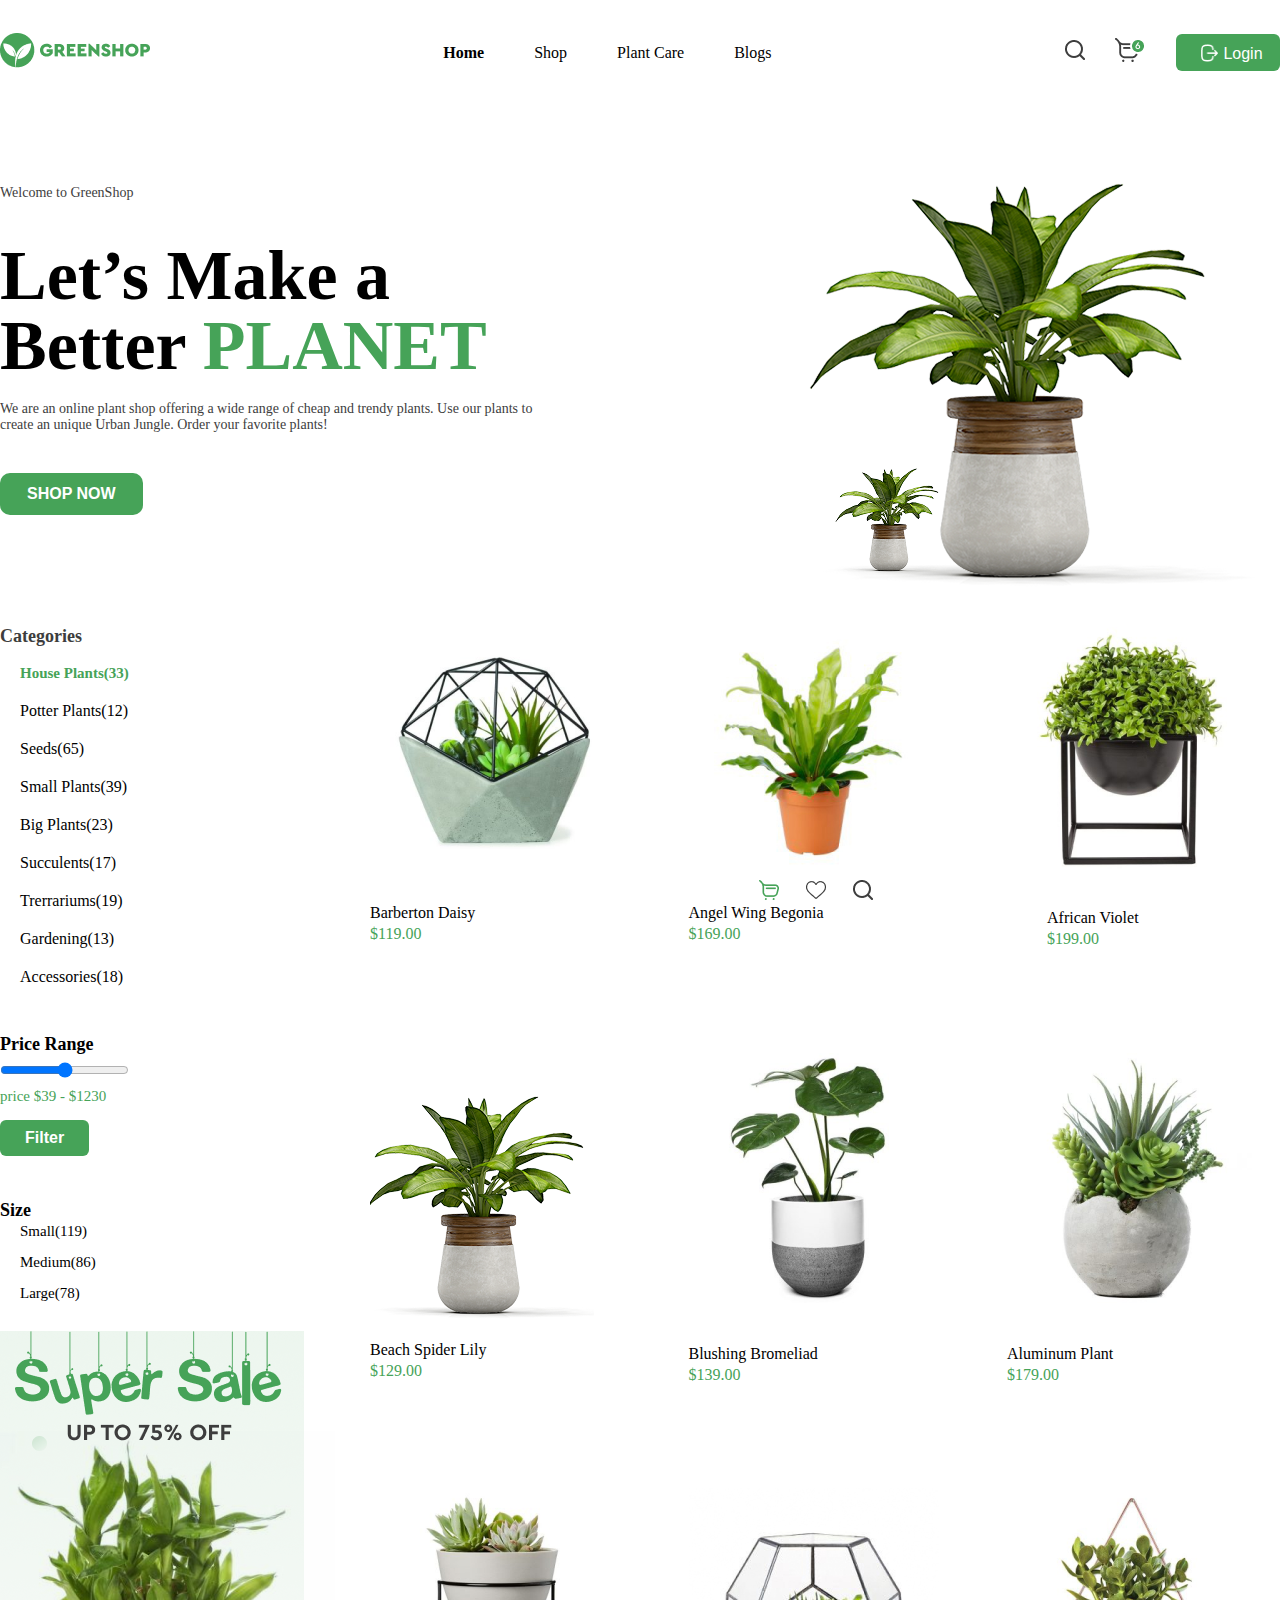
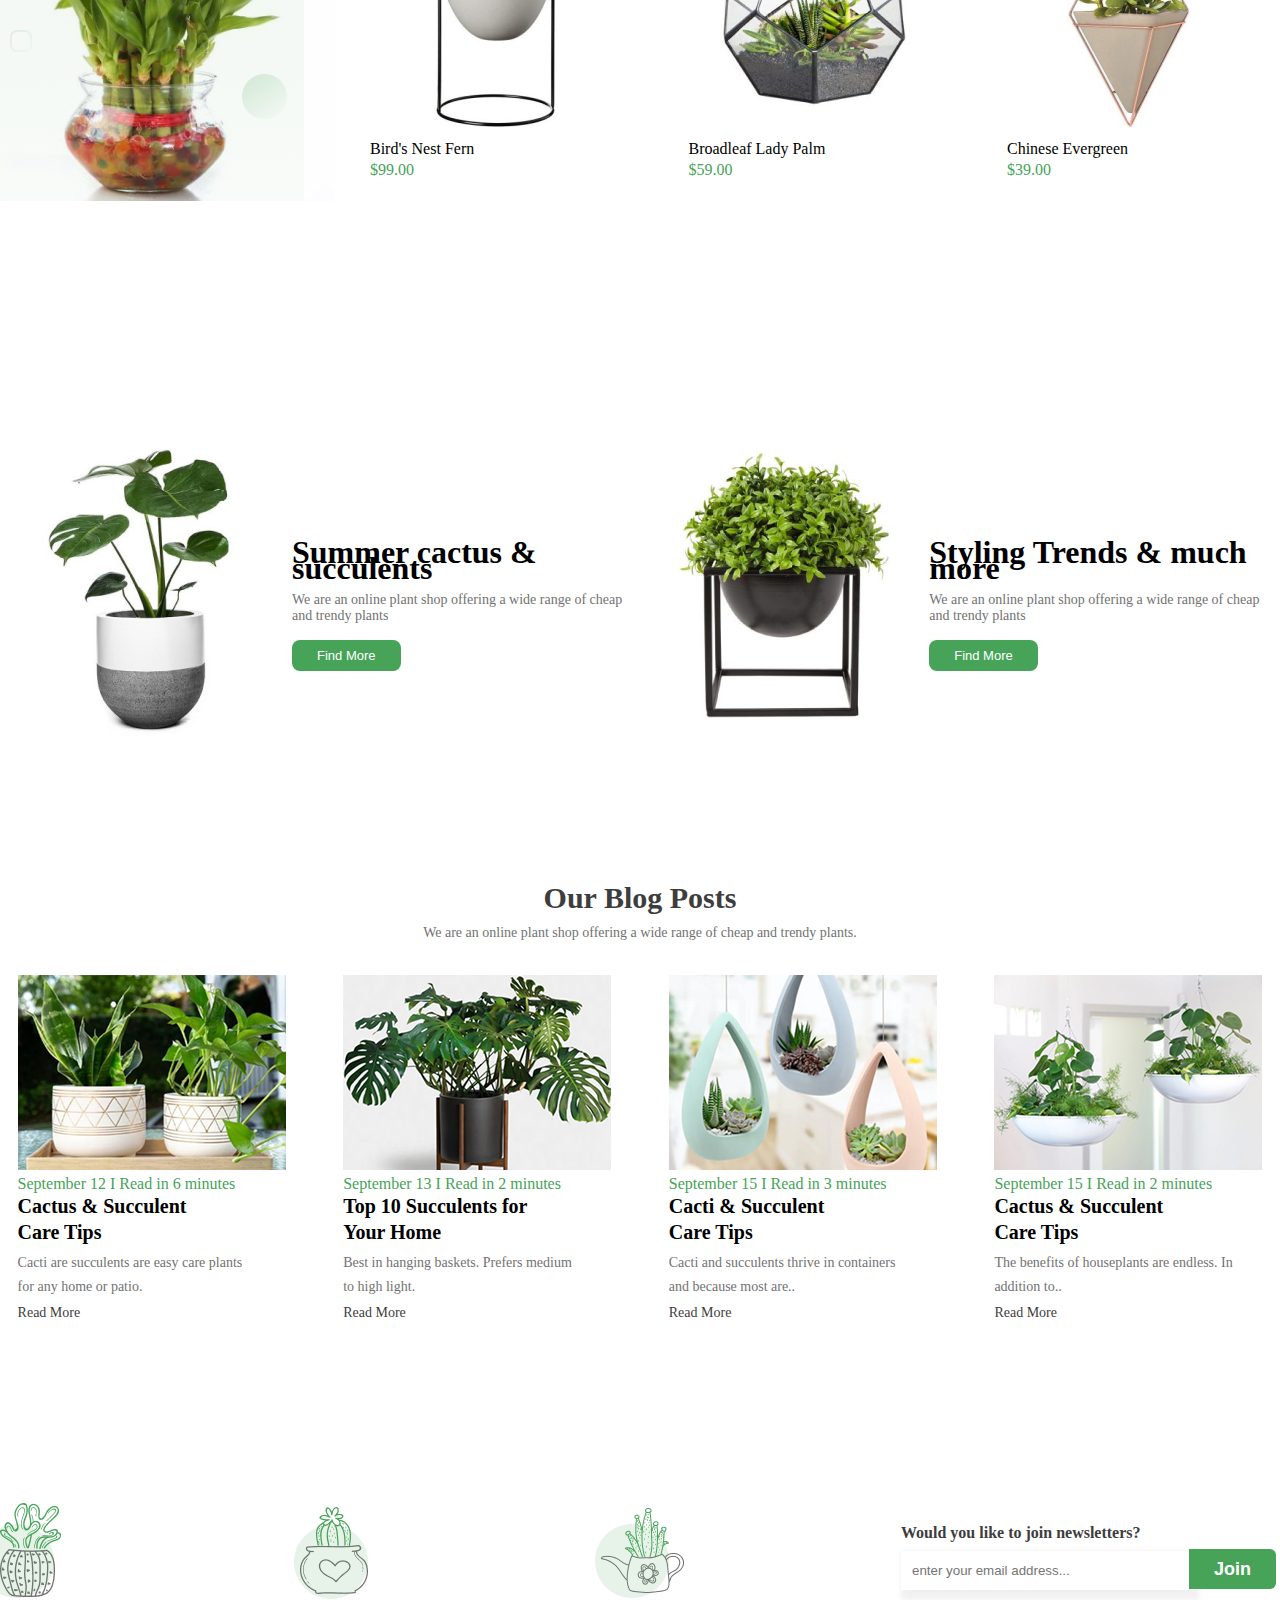
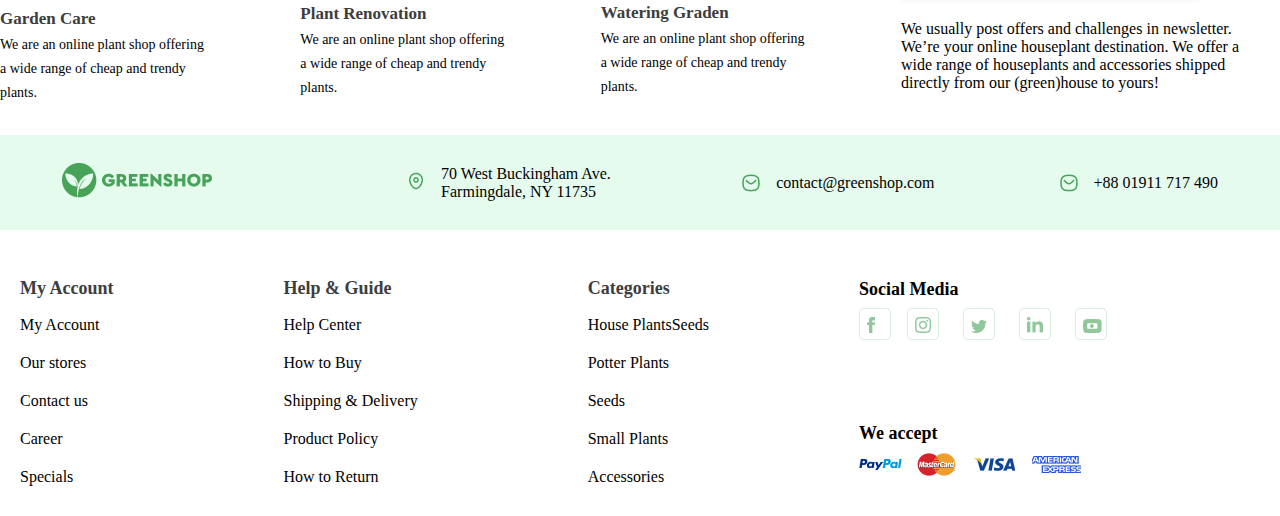
<file: GREENSHOP/index.html>
<!DOCTYPE html>
<html lang="en">
<head>
    <meta charset="UTF-8">
    <meta name="viewport" content="width=device-width, initial-scale=1.0">
    <link rel="stylesheet" href="style.css">
    <title>Document</title>
</head>
<body>
    <header>
           <div class="header__menu container">
                <div class="header__logo">
                    <img src="img/Logo (1).png" alt="">
                </div>
                <nav>
                    <a href="#" class="home">Home</a>
                    <a href="shop.html" >Shop</a>
                    <a href="#">Plant Care</a>
                    <a href="#">Blogs</a>
                </nav>
                <div class="hedaer__img">
                    <div class="img__hed">
                        <img src="img/Vector (1).png" alt="">
                    </div>
                    <div class="hed__img">
                        <img src="img/Group 1.png" alt="">
                    </div>
                    <div class="bnp__img">
                        <button class="btn"><img src="img/Logout.png" alt="" class="img__btn">Login</button>
                    </div>
                </div>
           </div>
    </header>
    <main>
        <section>
            <div class="green__menu container">
                <div class="green">
                    <p>Welcome to GreenShop</p>
                    <h1>Let’s Make a
    Better  <span class="greenn">PLANET</span></h1>
    <p class="l">We are an online plant shop offering a wide range of cheap and trendy plants. Use our plants to create an unique Urban Jungle. Order your favorite plants!</p>
                      <button class="btn2">
                        SHOP NOW
                      </button>
                </div>
                <div class="green__img">
                    <img src="img/01 2.png" alt="" class="g">
                    <img src="img/01 1.png" alt="">
                </div>
            </div>
        </section>
        <section>
            <div class="intro__menu container">
                <div class="Categories__menu">
                    <div class="categories__main">
                        <p class="n">Categories</p>
                        <ul>
                            <li class="ol">House Plants(33)</li>
                            <li>Potter Plants(12)</li>
                            <li>Seeds(65)</li>
                            <li>Small Plants(39)</li>
                            <li>Big Plants(23)</li>
                            <li>Succulents(17)</li>
                            <li>Trerrariums(19)</li>
                            <li>Gardening(13)</li>
                            <li>Accessories(18)</li>
                        </ul>
                    </div>
                    <div class="price__range">
                        <p class="pp">Price Range</p>
                       <input type="range" id="price">
                       <p class="ll">price $39 - $1230</p>
                       <button class="btn3">Filter</button>
                    </div>
                    <div class="size__menu">
                        <p class="ty">Size</p>
                        <p><span>Small</span>(119)</p>
                        <p class="op"><span>Medium</span>(86)</p>
                        <p><span>Large</span>(78)</p>
                        <div class="recing__img">
                            <img src="img/Super Sale Banner.png" alt="">
                        </div>
                    </div>
                </div>
                <div class="off__menu">
                    <div class="off__img">
                        <img src="img.off/image 1.png" alt="">
                        <div class="kk">
                            <p>Barberton Daisy</p>
                            <p class="k">$119.00</p>

                        </div>
                    </div>
                    <div class="off__img">
                        <img src="img.off/product-21-320x320 1.png" alt="">
                        <div class="img__logo">
                            <img src="img.off/shopping 1.png" alt="">
                            <img src="img.off/heart 1.png" alt="">
                            <img src="img.off/Frame.png" alt="">
                        </div>
                            <p class="pk">Angel Wing Begonia</p>
                            <p class="pl">$169.00</p>
                    </div>
                    <div class="off__img">
                        <img src="img.off/image 2.png" alt="">
                        <div class="rty">
                            <p>African Violet</p>
                        </div>
                        <p class="f">$199.00</p>
                    </div>
                    <div class="off__img">
                        <img src="img.off/01 3.png" alt="">
                        <p>Beach Spider Lily</p>
                        <p class="gl">$129.00</p>
                    </div>
                    <div class="off__img">
                        <img src="img.off/image 7.png   " alt="">
                        <p class="vl">Blushing Bromeliad</p>
                        <p class="gl">$139.00</p>
                    </div>
                    <div class="off__img">
                        <img src="img.off/image 8.png" alt="">
                        <p class="vl">Aluminum Plant</p>
                        <p class="gl">$179.00</p>
                    </div>
                    <div class="off__img">
                        <img src="img.off/image 9.png" alt="">
                        <p>Bird's Nest Fern</p>
                        <p class="gl">$99.00</p>
                    </div>
                    <div class="off__img">
                        <img src="img.off/product-20-320x320 1.png" alt="">
                        <p>Broadleaf Lady Palm</p>
                        <p class="gl">$59.00</p>
                    </div>
                    <div class="off__img">
                        <img src="img.off/image 10.png" alt="">
                        <p>Chinese Evergreen</p>
                        <p class="gl">$39.00</p>
                    </div>
                </div>
            </div>
        </section>
        <section>
            <div class="sale__menu container">
                <div class="sale__1">
                    <div class="sale__img">
                        <img src="img.sale/image 14.png" alt="">
                    </div>
                    <div class="sale__main">
                        <h1>Summer cactus
    & succulents</h1>
    <p>We are an online plant shop offering a wide range of cheap and trendy plants</p>
    <button class="btn5">Find More</button>
    
                    </div>
                </div>
                <div class="sale__1">
                    <div class="sale__img">
                        <img src="img.sale/image 15.png" alt="">
                    </div>
                    <div class="sale__main">
                        <h1>Styling Trends
& much more</h1>
    <p>We are an online plant shop offering a wide range of cheap and trendy plants</p>
    <button class="btn5">Find More</button>
    
                    </div>
                </div>
            </div>
        </section>
        <section>
            <div class="our">
                <h1>Our Blog Posts</h1>
                <p>We are an online plant shop offering a wide range of cheap and trendy plants. </p>
            </div>
            <div class="our__menu container">
                <div class="our__main">
                    <div class="our__img">
                        <img src="img.our/01.png" alt="">
                    </div>
                    <div class="our__1">
                        <p class="sem">September 12  I Read in 6 minutes</p>
                        <h1>Cactus & Succulent 
    Care Tips</h1>
    <p class="more">Cacti are succulents are easy care plants for any home or patio. </p>
    <p class="hj">Read More</p>
                    </div>
                </div>
                <div class="our__main">
                    <div class="our__img">
                        <img src="img.our/02.png" alt="">
                    </div>
                    <div class="our__1">
                        <p class="sem">September 13  I Read in 2 minutes</p>
                        <h1>Top 10 Succulents for
Your Home</h1>
    <p class="more">Best in hanging baskets. Prefers medium to high light. </p>
    <p class="hj">Read More</p>
                    </div>
                </div>
                <div class="our__main">
                    <div class="our__img">
                        <img src="img.our/03.png" alt="">
                    </div>
                    <div class="our__1">
                        <p class="sem">September 15  I Read in 3 minutes</p>
                        <h1>Cacti & Succulent 
Care Tips</h1>
    <p class="more">Cacti and succulents thrive in containers and because most are..</p>
    <p class="hj">Read More</p>
                    </div>
                </div>
                <div class="our__main">
                    <div class="our__img">
                        <img src="img.our/04.png" alt="">
                    </div>
                    <div class="our__1">
                        <p class="sem">September 15  I Read in 2 minutes</p>
                        <h1>Cactus & Succulent 
    Care Tips</h1>
    <p class="more">The benefits of houseplants are endless. In addition to..</p>
    <p class="hj">Read More</p>
                    </div>
                </div>
            </div>
        </section>
    </main>
    <footer>
         <div class="footer__menu container">
            <div class="footer__main">
                <div class="footer__care">
                    <div class="care__img">
                        <div class="cr__img">
                            <img src="img.footer/Ellipse 9.png" alt="">
                        </div>
                        <div class="crd__img">
                            <img src="img.footer/Frame (1).png" alt="">
                        </div>
                        <div class="crt__img">
                            <img src="img.footer/Frame (2).png" alt="">
                        </div>
                    </div>
                    <div class="care__mx">
                        <p class="crt__p">Garden Care</p>
                        <p class="crt__y">We are an online plant shop offering a wide range of cheap and trendy plants.</p>
                    </div>
                </div>
                <div class="footer__care">
                    <div class="care__img">
                        <div class="cer__img">
                            <img src="img.footer/Group 18.png" alt="">
                        </div>
                        <div class="cfg__img">
                            <img src="img.footer/Ellipse 9.png" alt="">
                        </div>
                    </div>
                    <div class="care__mx">
                        <p class="crt__p">Plant Renovation</p>
                        <p class="crt__y">We are an online plant shop offering a wide range of cheap and trendy plants.</p>
                    </div>
                </div>
                <div class="footer__care">
                    <div class="care__img">
                        <div class="cer__img">
                            <img src="img.footer/Group 19 (1).png" alt="">
                        </div>
                        <div class="cfg__img">
                            <img src="img.footer/Ellipse 9.png" alt="">
                        </div>
                    </div>
                    <div class="care__mx">
                        <p class="crt__p">Watering Graden</p>
                        <p class="crt__y">We are an online plant shop offering a wide range of cheap and trendy plants.</p>
                    </div>
                </div>
                <div class="input__menu">
                    <p class="err">Would you like to join newsletters?</p>
                    <input type="email" placeholder="enter your email address..." class="input__1"> <button class="btn6">Join</button>
                    <p>We usually post offers and challenges in newsletter. We’re your online houseplant destination. We offer a wide range of houseplants and accessories shipped directly from our (green)house to yours! </p>
                </div>
            </div>
            <div class="footer__logo">
                <div class="footer__img">
                    <img src="img/Logo (1).png" alt="">
                </div>
                <div class="footer__vibe">
                    <div class="vibe__img">
                        <img src="img.footer/Location.png" alt=""> 
                    </div>
                    <p>70 West Buckingham Ave.
        Farmingdale, NY 11735</p>
                </div>
                <div class="footer__gmail">
                    <img src="img.footer/Message.png" alt="">
                    <p>contact@greenshop.com</p>
                </div>
                <div class="footer__tel">
                    <img src="img.footer/Message.png" alt="">
                    <p>+88 01911 717 490</p>
                </div>
            </div>
            <div class="footer__acee">
                <div class="footer__ul">
                    <ul>
                        <li class="wer">My Account</li>
                        <li>My Account</li>
                        <li>Our stores</li>
                        <li>Contact us</li>
                        <li>Career</li>
                        <li>Specials</li>
                    </ul>
                </div>
                <div class="footer__ol">
                    <ul>
                        <li class="wer">Help & Guide</li>
                        <li>Help Center</li>
                        <li>How to Buy</li>
                        <li>Shipping & Delivery</li>
                        <li>Product Policy</li>
                        <li>How to Return</li>
                    </ul>
                </div>
                <div class="footer__op">
                    <ul>
                        <li class="wer">Categories</li>
                        <li>House PlantsSeeds</li>
                        <li>Potter Plants</li>
                        <li>Seeds</li>
                        <li>Small Plants</li>
                        <li>Accessories</li>

                    </ul>
                </div>
                <div class="footer__socal">
                    <p>Social Media</p>
                    <div class="socal__img">
                        <a href="#">
                            <img src="footer.accept/Rectangle 41.png" alt="">
                        </a>
                        <a href="#" class="Facebook">
                            <img src="footer.accept/Facebook (1).png" alt="">
                        </a>
                        <a href="#" >
                            <img src="footer.accept/Rectangle 41.png" alt="">
                        </a>
                        <a href="#" class="Facebook">
                            <img src="footer.accept/Instagram (1).png" alt="">
                        </a>
                        <a href="#">
                            <img src="footer.accept/Rectangle 41.png" alt="">
                        </a>
                        <a href="#" class="Facebook">
                            <img src="footer.accept/Twitter (1).png" alt="">
                        </a>
                        <a href="#">
                            <img src="footer.accept/Rectangle 41.png" alt="">
                        </a>
                        <a href="#" class="Facebook">
                            <img src="footer.accept/Linkedin (1).png" alt="">
                        </a>
                        <a href="#">
                            <img src="footer.accept/Rectangle 41.png" alt="">
                        </a>
                        <a href="#" class="Facebook">
                            <img src="footer.accept/Union.png" alt="">
                        </a>
                    </div>
                    <div class="card">
                        <p>We accept</p>
                        <a href="#">
                            <img src="card/image 16.png" alt="">
                        </a>
                    </div>
                </div>
            </div>
         </div>
    </footer>
</body>
</html>
</file>
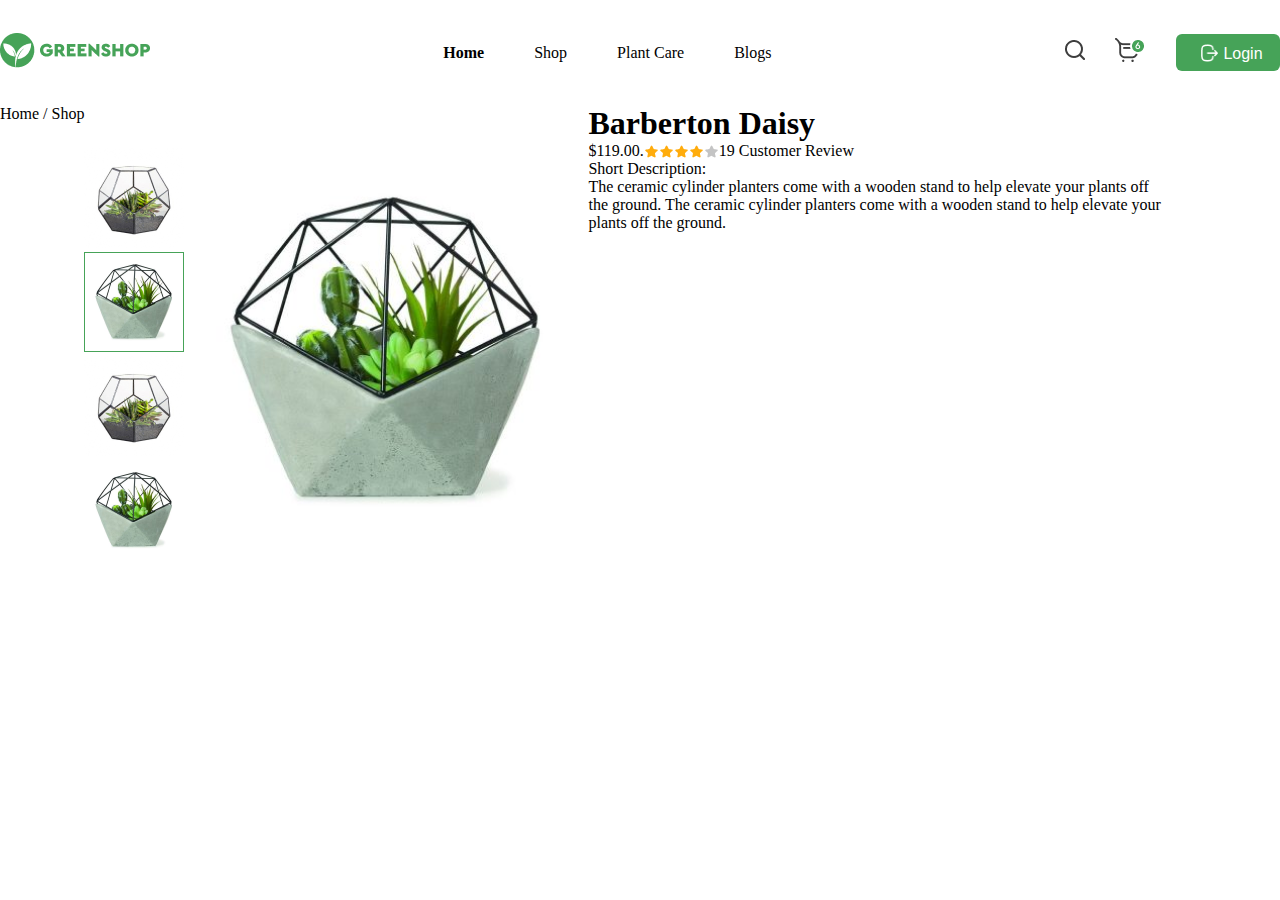
<file: GREENSHOP/shop.html>
<!DOCTYPE html>
<html lang="en">
<head>
    <meta charset="UTF-8">
    <meta name="viewport" content="width=device-width, initial-scale=1.0">
    <link rel="stylesheet" href="style.css">
    <title>Document</title>
</head>
<body>
    <header>
           <div class="header__menu container">
                <div class="header__logo">
                    <img src="img/Logo (1).png" alt="">
                </div>
                <nav>
                    <a href="index.html" class="home">Home</a>
                    <a href="shop.html" >Shop</a>
                    <a href="#">Plant Care</a>
                    <a href="#">Blogs</a>
                </nav>
                <div class="hedaer__img">
                    <div class="img__hed">
                        <img src="img/Vector (1).png" alt="">
                    </div>
                    <div class="hed__img">
                        <img src="img/Group 1.png" alt="">
                    </div>
                    <div class="bnp__img">
                        <button class="btn"><img src="img/Logout.png" alt="" class="img__btn">Login</button>
                    </div>
                </div>
           </div>
    </header>
    <main>
        <section>
            <div class="shop__menu container">
                <p>Home / Shop</p>
                <div class="shop__main">
                    <div class="shop__sd">
                        <div class="shop__img">
                            <img src="shop.img/product-20-320x320 2.png" alt="">
                        </div>
                        <div class="shop__img">
                            <img src="shop.img/image 11.png" alt="">
                        </div>
                        <div class="shop__img">
                            <img src="shop.img/product-20-320x320 1 (1).png" alt="">
                        </div>
                        <div class="shop__img">
                            <img src="shop.img/image 12.png" alt="">
                        </div>
                    </div>
                    <div class="shop__isi">
                        <img src="shop.img/image 1 (1).png" alt="">
                    </div>
                </div>
                <div class="Daisy__menu">
                    <h1>Barberton Daisy</h1>
                    <div class="star__img">
                        <p>$119.00</p>
                        .
                        <div class="star__img">
                            <img src="shop.img/Star.png" alt="">
                        </div>
                        <div class="star__img">
                            <img src="shop.img/Star.png" alt="">
                        </div>
                        <div class="star__img">
                            <img src="shop.img/Star.png" alt="">
                        </div>
                        <div class="star__img">
                            <img src="shop.img/Star.png" alt="">
                        </div>
                        <div class="star__img">
                            <img src="shop.img/str2.png" alt="">
                        </div>
                        <p>19 Customer Review</p>
                    </div>
                    <div class="shop">
                        <p>Short Description:</p>
                        <p>The ceramic cylinder planters come with a wooden stand to help elevate your plants off the ground. The ceramic cylinder planters come with a wooden stand to help elevate your plants off the ground. </p>
                    </div>
                </div   >


            </div>
        </section>

    </main>
    
</body>
</html>
</file>
<file: GREENSHOP/style.css>
*{
    margin: 0;
    padding: 0;
    box-sizing: border-box;
}
.container{
    width: 100%;
    max-width: 1280px;
    margin-inline: auto;
}
ul,li{
    list-style: none;
}
a{
    text-decoration: none;
    color: inherit;
}
button{
    cursor: pointer;
}
.home{
    font-weight: 700;
    font-size: 16px;
    line-height: 100%;
}
nav a{
    font-weight: 400;
    font-size: 16px;
    line-height: 100%;
}
nav{
    display: flex;
    gap: 50px
    ;
}
.header__menu {
    display: flex;
    align-items: center;
    margin-block: 33px;
    justify-content: space-between;
}
.btn{
    padding-block: 8px;
    padding-inline: 30px 17px;
    background-color: #46A358;
    border: none;
    border-radius: 6px;
    align-items: center;
    font-weight: 500;
    font-size: 16px;
    line-height: 100%;
    color: white;
}
.hedaer__img{
    display: flex;
    gap: 30px;
    align-items: center;
}
img{
    cursor: pointer;
}
.img__btn{
    position: relative;
    right: 5px;
    top: 2px;
    width: 30%;
}
.green__menu{
    display: flex;
}
.green p{
    font-weight: 500;
    font-size: 14px;
    line-height: 16px;
    color: #3D3D3D;
    margin-bottom: 40px;
}
.green{
    margin-top: 80px;
}
.green h1{
    font-weight: 900;
    font-size: 70px;
    line-height: 70px;
    max-width: 530px;
    margin-block: 20px;
}
.l{
    font-weight: 400;
    font-size: 14px;
    line-height: 24px;
    color: #727272;
    max-width: 557px;
}
.g{
    position: relative;
    left: 200px;
    bottom: 40px;

}
.btn2{
    padding-block: 11px;
    padding-inline: 27px;
    border-radius: 10px;
    border: none;
    background-color: #46A358;
    font-weight: 600;
    font-size: 16px;
    line-height: 20px;
    color: white;
}
.green__menu{
    justify-content: space-between;
}
.greenn{
    color: #46A358;
}
.ol{
    color: #46A358;
    font-weight: 700;
    font-size: 15px;
}
input{
    margin-block: 10px;
}
.color{
    background-color: #46A358;
    color: #46A358;
}
ul li{
    margin-top: 20px;
}
.price__range{
    margin-top: 50px;
}
.pp{
    font-weight: 700;
    font-size: 18px;
    line-height: 16px;
}
.ll{
   color: #46A358;
   font-weight: 400;
   font-size: 15px;
   line-height: 16px;
}
.btn3{
    padding-block: 8px;
    padding-inline: 25px;
    border: none;
    border-radius: 6px;
    background-color: #46A358;
    color: white;
    margin-top: 16px;
    font-weight: 700;
    font-size: 16px;
    line-height: 20px;
}
.n{
    font-weight: 700;
    font-size: 18px;
    line-height: 18px;
    color: #3D3D3D;
}
.size__menu p span{
     margin-left: 20px;
     margin-bottom: 40px;
}
li{
    margin-left: 20px;
}
.size__menu{
    font-weight: 400;
    font-size: 15px;
    line-height: 16px;
}

.ty{
    font-weight: 700;
    font-size: 18px;
    line-height: 16px;
    margin-top: 46px;
    margin-bottom: 5px;
}
.op{
    margin-block: 15px;
}
.recing__img{
    position: relative;
    right: 35px;
    margin-top: 30px;
}
.size__menu{
    padding-bottom: 40px;
}
.intro__menu{
    display: flex;
}
.off__menu{
    display: flex;
}
.img__logo{
    margin-left: 70px;
    display: flex;
    gap: 27px;
}
.rag{
    color: #46A358;
    margin-top: 5px;
}
.pl{
    color: #46A358;
    margin-top: 5px;
}
.k{
    color: #46A358;
    margin-top: 5px;
}
.kk{
    margin-top: 25px;
}
.pk{
    margin-top: 5px;
}
.off__img{
    font-weight: 400;
    font-size: 16px;
    line-height: 16px;
}
.rty{
    margin-top: 30px;
    margin-left: 40px;
}
.f{
    color: #46A358;
    margin-top: 5px;
    margin-left: 40px;
}
.off__menu{
    display: flex;
    flex-wrap: wrap;
    justify-content: space-between;
    gap: 40px;
   
}
.off__img {
    font-weight: 400;
    font-size: 16px;
    line-height: 16px;
    width: 30%; 
}
.gl{
    color: #46A358;
    margin-top: 5px;
}
.vl{
    margin-top: 40px;
}
.sale__menu{
    margin-top: 200px;
    display: flex;
    
}
.sale__1{
    display: flex;
}
.sale__main__2{
    display: flex;
}
.sale__main h1{
    font-weight: 700;
    font-size: 16;
    line-height: 16px;
    justify-content: end;
}
.sale__main p{
    font-weight: 500;
    font-size: 14px;
    line-height: 16px;
    margin-block: 16px;
    color: #727272;
}
.btn5{
    padding-block: 8px;
    padding-inline: 25px;
    background-color: #46A358;
    color: white;
    font-weight: 400;
    font-size: 13px;
    border: none;
    border-radius: 8px;
    text-align: center;
}
.sale__main{
    margin-top: 100px;
}
.our{
    margin-top: 150px;
}
.our__menu{
    display: flex;
    margin-top: 30px;
    gap: 40px;
    justify-content: space-evenly;
    margin-bottom: 100px;
}
.our h1{
    font-weight: 700;
    font-size: 30px;
    line-height: 16px;
    text-align: center;
    color: #3D3D3D;
    margin-bottom: 15px;
}
.our p{
    text-align: center;
    color: #727272;
    font-weight: 400;
    font-size: 14px;
    line-height: 24px;
}
.sem{
    color: #46A358;
}
.more{
    font-weight: 400;
    font-size: 14px;
    line-height: 24px;
    color: #727272;
    max-width: 242px;
    margin-block: 6px;
}
.our__1 h1{
    font-weight: 700;
    font-size: 20px;
    line-height: 26px;
    max-width: 202px;
}
.hj{
    font-weight: 500;
    font-size: 14px;
    line-height: 16px;
    color: #3D3D3D;
}
.cr__img{
    position: relative;
    top: 103px;
    right: 20px;
}
.crd__img{
    position: relative;
    top: 4px;
}
.crt__p{
    font-weight: 700;
    font-size: 17px;
    line-height: 16px;
    margin-top: 10px;
    margin-bottom: 6px;
    color: #3D3D3D;
}
.crt__y{
    font-weight: 400;
    font-size: 14px;
    line-height: 24px;
    max-width: 204px;
}
.footer__main{
    display: flex;
    align-items: center;
    justify-content: space-between;
}
.cer__img{
    position: relative;
    top: 80px;
}
.cfg__img{
    position: relative;
    top: 7px;
    right: 6px;
}
.input__menu p{
    max-width: 354px;
}
.input__1{
    padding-block: 12px;
    padding-inline: 11px 100px;
    border: none;
    background-color: #FFFFFF;
    box-shadow: #0000000F 5px 5px 5px 5px;
    outline: none;
    margin-block: 10px 30px;
}
.btn6{
    padding-block: 12px;
    padding-inline: 25px;
    background-color: #46A358;
    border-radius:  0px 6px 6px 0px;
    border: none;
    font-weight: 700;
    font-size: 18px;
    line-height: 16px;
    color: white;
    position: relative;
    right: 4px;
}
.input__menu{
    margin-top: 90px;
}
.err{
    font-weight: 700;
    font-size: 16px;
    line-height: 16px;
    color: #3D3D3D;
}
.footer__logo{
    display: flex;
    align-items: center;
    padding-block: 28px;
    background-color: #e5fbee;
    justify-content: space-around;
    margin-top: 30px;
}
.footer__vibe p{
    max-width: 176px;
}
.footer__vibe{
    margin-left: 70px;
    display: flex; 
    align-items: center; 
    gap: 15px;    
}
.footer__gmail{
    display: flex;
    align-items: center;
    gap: 15px;
}
.footer__tel{
    display: flex;
    align-items: center;
    gap: 15px;
}
.footer__acee{
    display: flex;
    gap: 150px;
}
.wer{
    font-weight: 700;
    font-size: 18px;
    line-height: 16px;
    color: #3D3D3D;
}
.footer__acee{
    margin-block: 30px;
}
.Facebook{
    position: relative;
    bottom: 7px;
    right: 28px;
}
.footer__socal p{
    font-weight: 700;
    font-size: 18px;
    line-height: 18px;
    margin-bottom: 10px;
}
.card{
    margin-top: 80px;
}
.footer__socal{
    margin-top: 20px;
}
.shop__main{
    display: flex;
    margin-top: 43px;
}
.star__img{
    align-items: center;
    display: flex;
}
.shop__menu{;
    display: flex;
}
.shop p{
    max-width: 573px;
}
</file>
